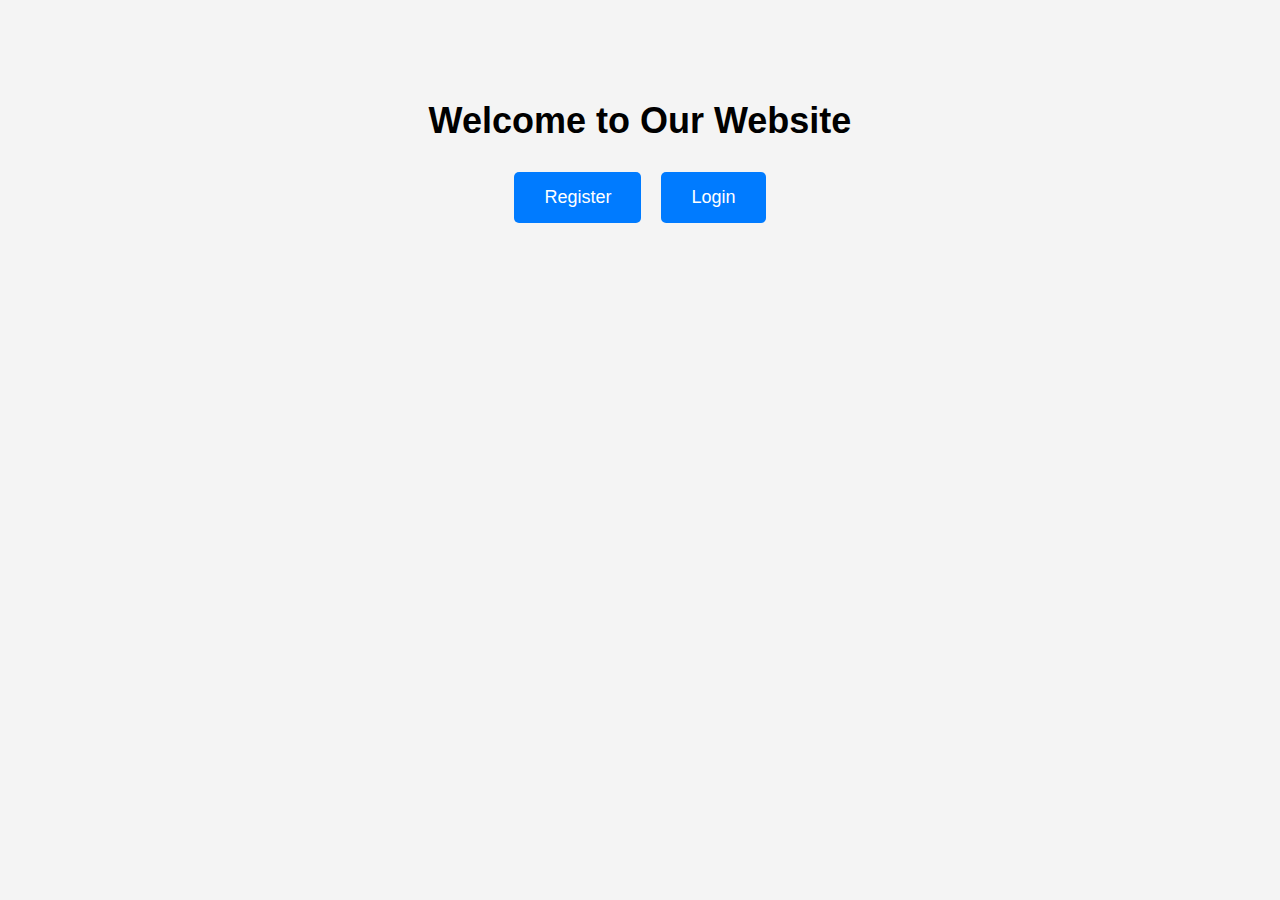
<file: templates/index.html>
<!DOCTYPE html>
<html lang="en">
<head>
    <meta charset="UTF-8">
    <meta name="viewport" content="width=device-width, initial-scale=1.0">
    <title>Welcome to Our Website</title>
    <style>
        body {
            font-family: Arial, sans-serif;
            background-color: #f4f4f4;
            text-align: center;
        }
        
        .container {
            margin-top: 100px;
        }
        
        h1 {
            font-size: 36px;
            margin-bottom: 30px;
        }
        
        .button-container {
            display: flex;
            justify-content: center;
        }
        
        .button {
            padding: 15px 30px;
            margin: 0 10px;
            font-size: 18px;
            text-decoration: none;
            border: none;
            background-color: #007BFF;
            color: #fff;
            border-radius: 5px;
            cursor: pointer;
            transition: background-color 0.3s;
        }
        
        .button:hover {
            background-color: #0056b3;
        }
    </style>
</head>
<body>
    <div class="container">
        <h1>Welcome to Our Website</h1>
        <div class="button-container">
            <a class="button" href="/register">Register</a>
            <a class="button" href="/login">Login</a>
        </div>
    </div>
</body>
</html>
</file>
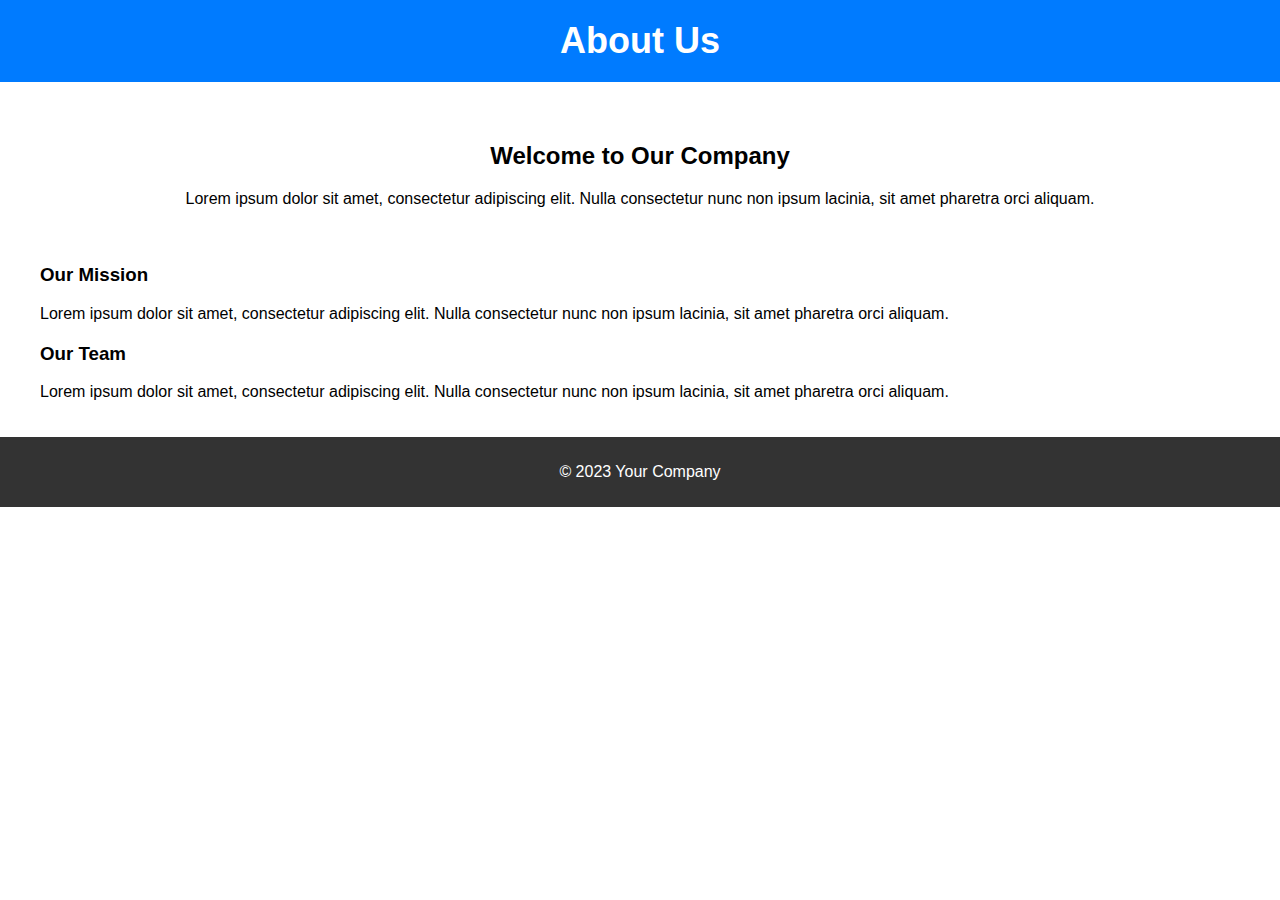
<file: templates/aboutus.html>
<!DOCTYPE html>
<html lang="en">
<head>
    <meta charset="UTF-8">
    <meta name="viewport" content="width=device-width, initial-scale=1.0">
    <title>About Us - Your Company</title>
    <link rel="stylesheet" href="styles.css"> <!-- Link to your CSS file -->
    <style>
        body {
            font-family: Arial, sans-serif;
            margin: 0;
            padding: 0;
        }
        header {
            background-color: #007BFF;
            color: #fff;
            padding: 20px 0;
            text-align: center;
        }
        header h1 {
            font-size: 36px;
            margin: 0;
        }
        nav {
            background-color: #333;
            color: #fff;
            padding: 10px 0;
            text-align: center;
        }
        nav ul {
            list-style: none;
            padding: 0;
            margin: 0;
        }
        nav ul li {
            display: inline;
            margin-right: 20px;
        }
        .container {
            max-width: 1200px;
            margin: 0 auto;
            padding: 20px;
        }
        .content {
            padding: 20px;
            text-align: center;
        }
        .about-section {
            margin-top: 20px;
        }
        footer {
            background-color: #333;
            color: #fff;
            text-align: center;
            padding: 10px 0;
        }
    </style>
</head>
<body>
    <header>
        <h1>About Us</h1>
    </header>
    
    <div class="container">
        <div class="content">
            <h2>Welcome to Our Company</h2>
            <p>Lorem ipsum dolor sit amet, consectetur adipiscing elit. Nulla consectetur nunc non ipsum lacinia, sit amet pharetra orci aliquam.</p>
        </div>
        <div class="about-section">
            <h3>Our Mission</h3>
            <p>Lorem ipsum dolor sit amet, consectetur adipiscing elit. Nulla consectetur nunc non ipsum lacinia, sit amet pharetra orci aliquam.</p>
        </div>
        <div class="about-section">
            <h3>Our Team</h3>
            <p>Lorem ipsum dolor sit amet, consectetur adipiscing elit. Nulla consectetur nunc non ipsum lacinia, sit amet pharetra orci aliquam.</p>
        </div>
    </div>
    <footer>
        <p>&copy; 2023 Your Company</p>
    </footer>
</body>
</html>
</file>
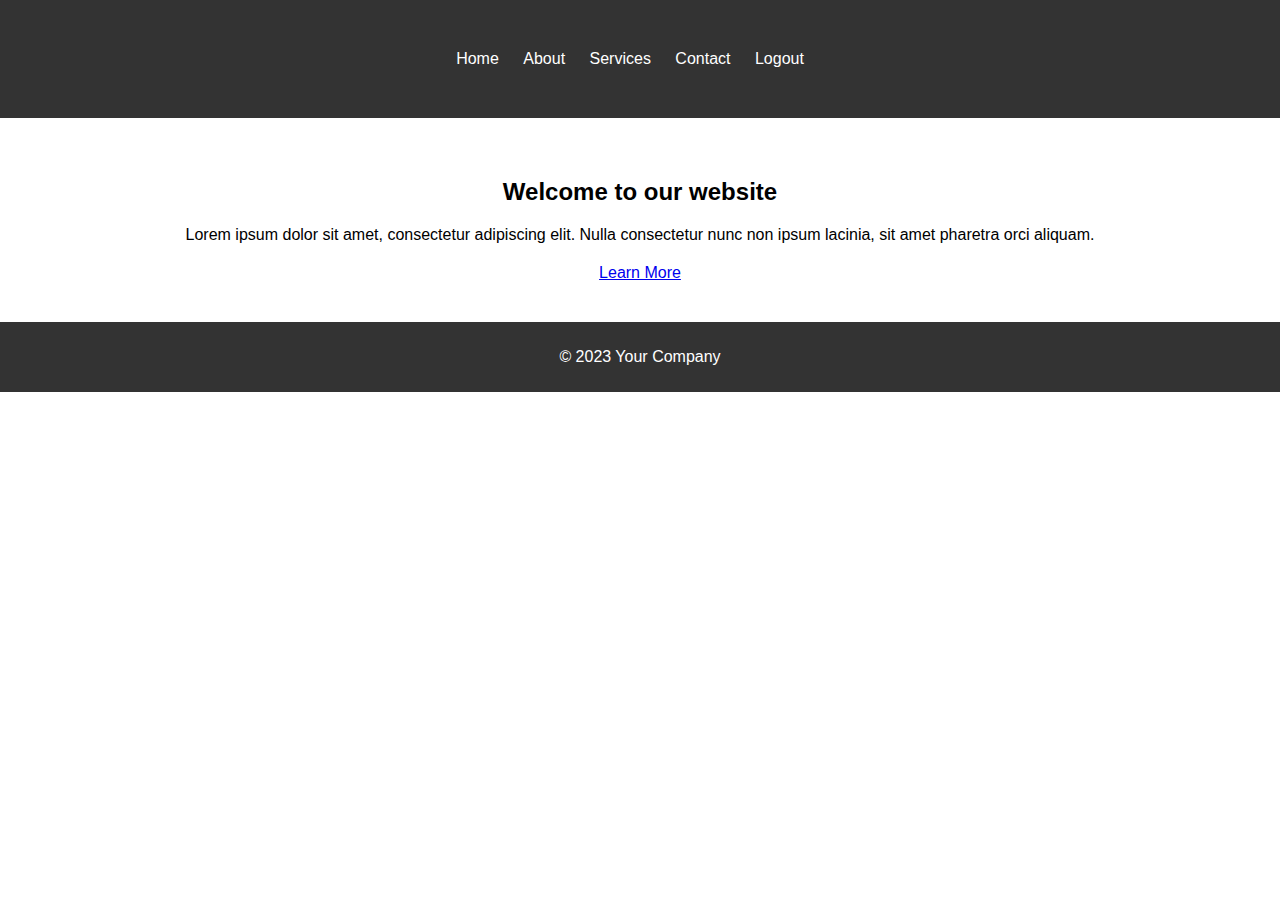
<file: templates/home.html>
<!DOCTYPE html>
<html lang="en">
<head>
    <meta charset="UTF-8">
    <meta name="viewport" content="width=device-width, initial-scale=1.0">
    <title>Your Website</title>
    <link rel="stylesheet" href="styles.css"> <!-- Link to your CSS file -->
    <style>
        body {
            font-family: Arial, sans-serif;
            margin: 0;
            padding: 0;
        }
        header h1 {
            font-size: 36px;
            margin: 0;
        }
        nav {
            background-color: #333;
            color: #fff;
            padding: 10px 0;
            text-align: center;
        }
        nav ul {
            list-style: none;
            padding: 0;
            margin: 0;
        }
        nav ul li {
            display: inline;
            margin-right: 20px;
        }
        .container {
            max-width: 1200px;
            margin: 0 auto;
            padding: 20px;
        }
        .content {
            padding: 20px;
            text-align: center;
        }
        .call-to-action {
            margin-top: 20px;
        }
        footer {
            background-color: #333;
            color: #fff;
            text-align: center;
            padding: 10px 0;
        }
    </style>
</head>
<body>
    <header>
        <nav>
            <div class="container">
                <ul>
                
                    <li><a href="/home">Home</a></li>
                    <li><a href="/aboutus">About</a></li>
                    <li><a href="services.html">Services</a></li>
                    <li><a href="contact.html">Contact</a></li>
                    <li><a href="/logout">Logout</a></li>
                </ul>
            </div>
        </nav>
    </header>
   
    <div class="container">
        <div class="content">
            <h2>Welcome to our website</h2>
            <p>Lorem ipsum dolor sit amet, consectetur adipiscing elit. Nulla consectetur nunc non ipsum lacinia, sit amet pharetra orci aliquam.</p>
            <div class="call-to-action">
                <a href="#" class="btn">Learn More</a>
            </div>
        </div>
    </div>
    <footer>
        <p>&copy; 2023 Your Company</p>
    </footer>
</body>
</html>
</file>
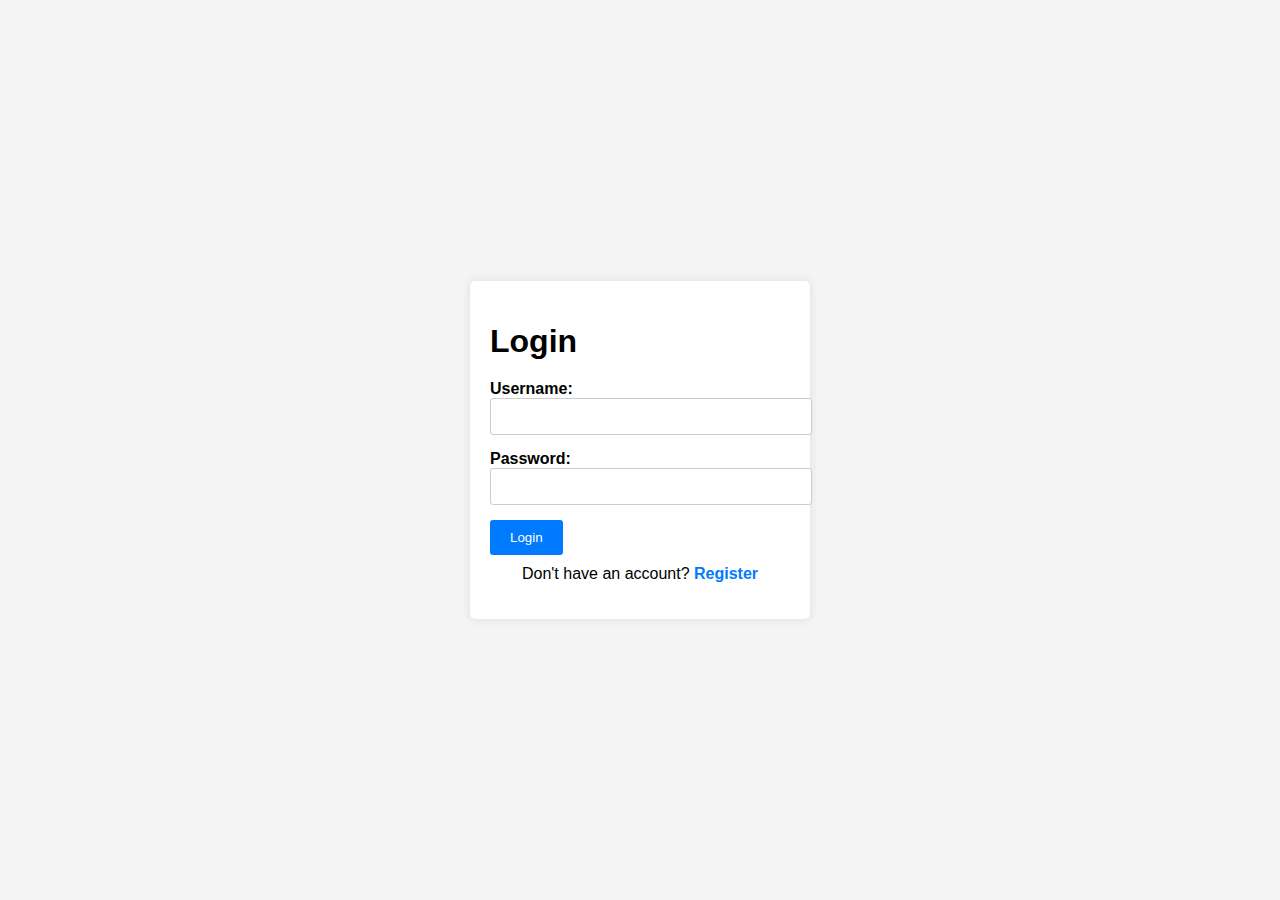
<file: templates/login.html>
<!DOCTYPE html>
<html lang="en">
<head>
    <meta charset="UTF-8">
    <meta name="viewport" content="width=device-width, initial-scale=1.0">
    <title>Login</title>
    <style>
        body {
            font-family: Arial, sans-serif;
            background-color: #f4f4f4;
            margin: 0;
            padding: 0;
            display: flex;
            justify-content: center;
            align-items: center;
            height: 100vh;
        }
        
        .container {
            background-color: #fff;
            border-radius: 5px;
            box-shadow: 0 0 10px rgba(0, 0, 0, 0.1);
            padding: 20px;
            width: 300px;
        }
        
        .form {
            display: flex;
            flex-direction: column;
            align-items: center;
        }
        
        h1 {
            margin-bottom: 20px;
        }
        
        label {
            font-weight: bold;
            margin-bottom: 5px;
        }
        
        input[type="text"],
        input[type="password"] {
            width: 100%;
            padding: 10px;
            margin-bottom: 15px;
            border: 1px solid #ccc;
            border-radius: 3px;
        }
        
        button {
            background-color: #007BFF;
            color: #fff;
            border: none;
            padding: 10px 20px;
            cursor: pointer;
            border-radius: 3px;
        }
        
        .message {
            margin-top: 10px;
            text-align: center;
        }
        
        a {
            color: #007BFF;
            text-decoration: none;
            font-weight: bold;
        }
    </style>
</head>
<body>
    <div class="container">
        <h1>Login</h1>
        <form method="POST" action="/login"> <!-- Use POST method and /login route -->
            <label for="username">Username:</label>
            <input type="text" id="username" name="username" required>
            <label for="password">Password:</label>
            <input type="password" id="password" name="password" required>
            <button type="submit">Login</button>
        </form>
        <p class="message">Don't have an account? <a href="/register">Register</a></p>
    </div>
</body>
</html>
</file>
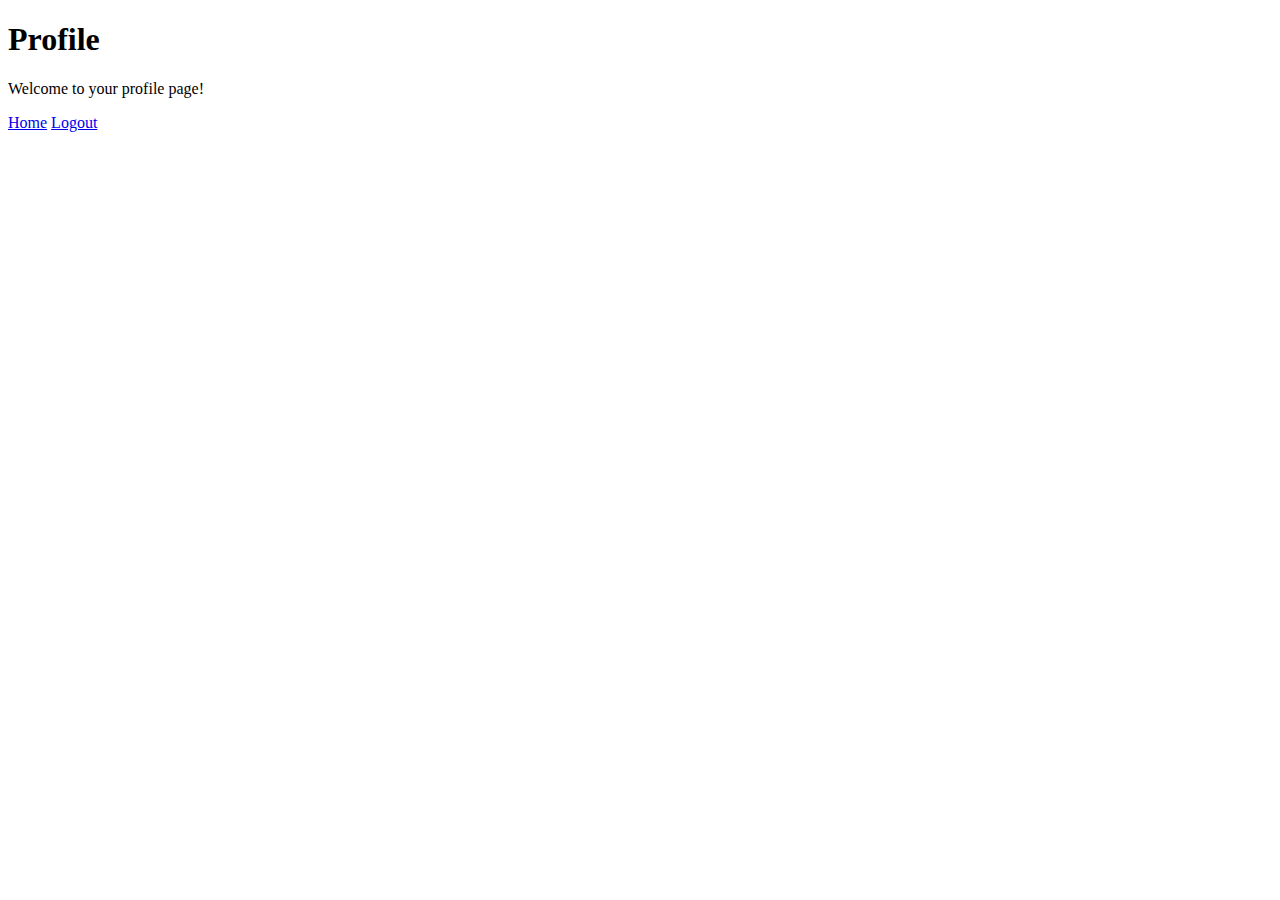
<file: templates/profile.html>
<!DOCTYPE html>
<html lang="en">
<head>
    <meta charset="UTF-8">
    <meta name="viewport" content="width=device-width, initial-scale=1.0">
    <title>Profile</title>
</head>
<body>
    <div class="container">
        <h1>Profile</h1>
        <p>Welcome to your profile page!</p>
        <a href="/home">Home</a>
        <a href="/logout">Logout</a>
    </div>
</body>
</html>
</file>
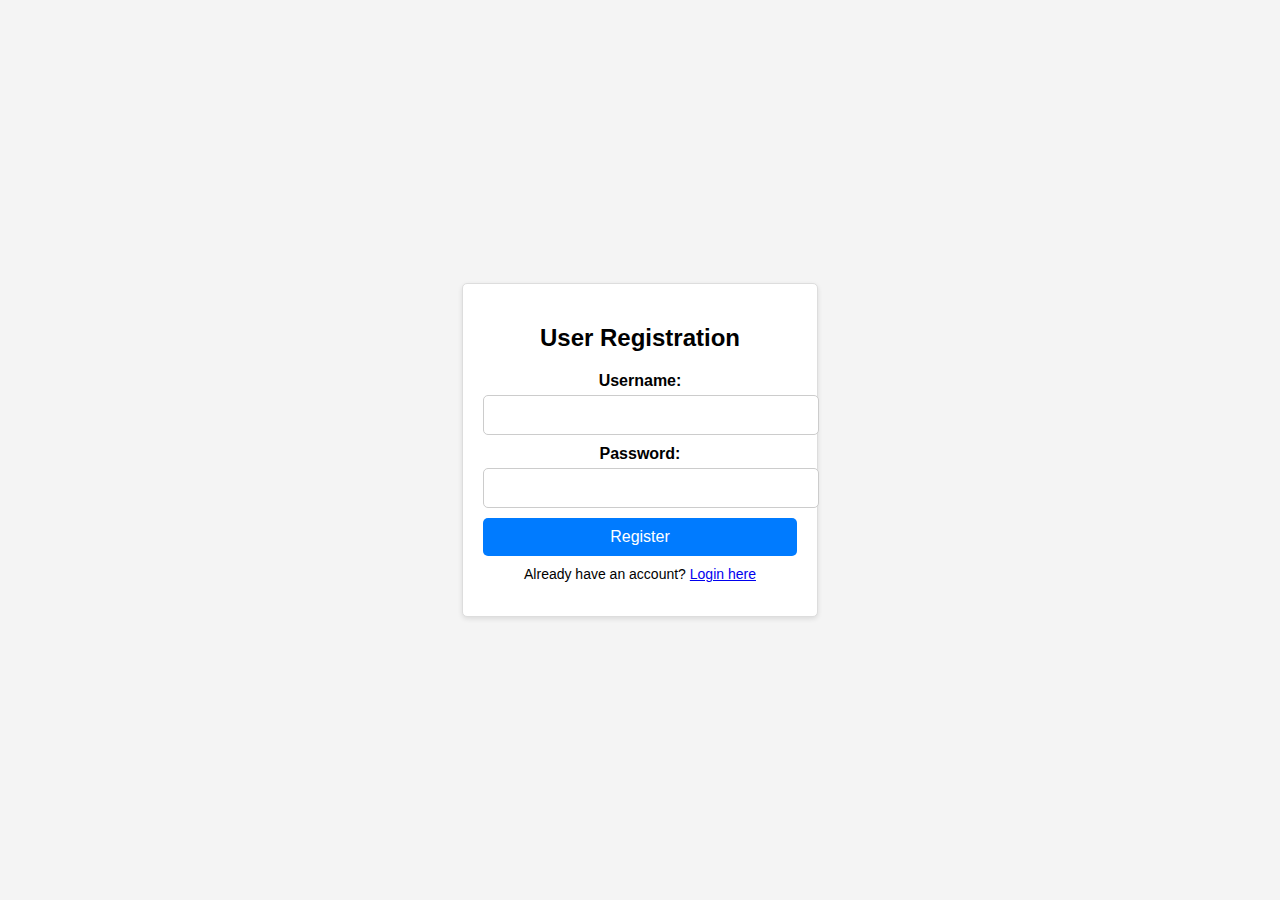
<file: templates/register.html>
<!DOCTYPE html>
<html lang="en">
<head>
    <meta charset="UTF-8">
    <meta name="viewport" content="width=device-width, initial-scale=1.0">
    <title>User Registration</title>
    <style>
        body {
            font-family: Arial, sans-serif;
            background-color: #f4f4f4;
            margin: 0;
            padding: 0;
            display: flex;
            justify-content: center;
            align-items: center;
            height: 100vh;
        }
        .container {
            max-width: 400px;
            background-color: #fff;
            border: 1px solid #ddd;
            border-radius: 5px;
            box-shadow: 0 2px 5px rgba(0, 0, 0, 0.1);
            padding: 20px;
            text-align: center;
        }
        h2 {
            font-size: 24px;
            margin-bottom: 20px;
        }
        label {
            font-weight: bold;
            display: block;
            margin-bottom: 5px;
        }
        input[type="text"],
        input[type="password"] {
            width: 100%;
            padding: 10px;
            margin-bottom: 10px;
            border: 1px solid #ccc;
            border-radius: 5px;
            font-size: 16px;
        }
        button {
            width: 100%;
            padding: 10px;
            background-color: #007BFF;
            color: #fff;
            border: none;
            border-radius: 5px;
            cursor: pointer;
            font-size: 16px;
        }
        button:hover {
            background-color: #0056b3;
        }
        .login-link {
            margin-top: 10px;
            font-size: 14px;
        }
    </style>
</head>
<body>
    <div class="container">
        <h2>User Registration</h2>
        <form action="/register" method="post">
            <label for="username">Username:</label>
            <input type="text" id="username" name="username" required>
            
            <label for="password">Password:</label>
            <input type="password" id="password" name="password" required>

            <button type="submit">Register</button>
        </form>
        <p class="login-link">Already have an account? <a href="/login">Login here</a></p>
    </div>
</body>
</html>
</file>
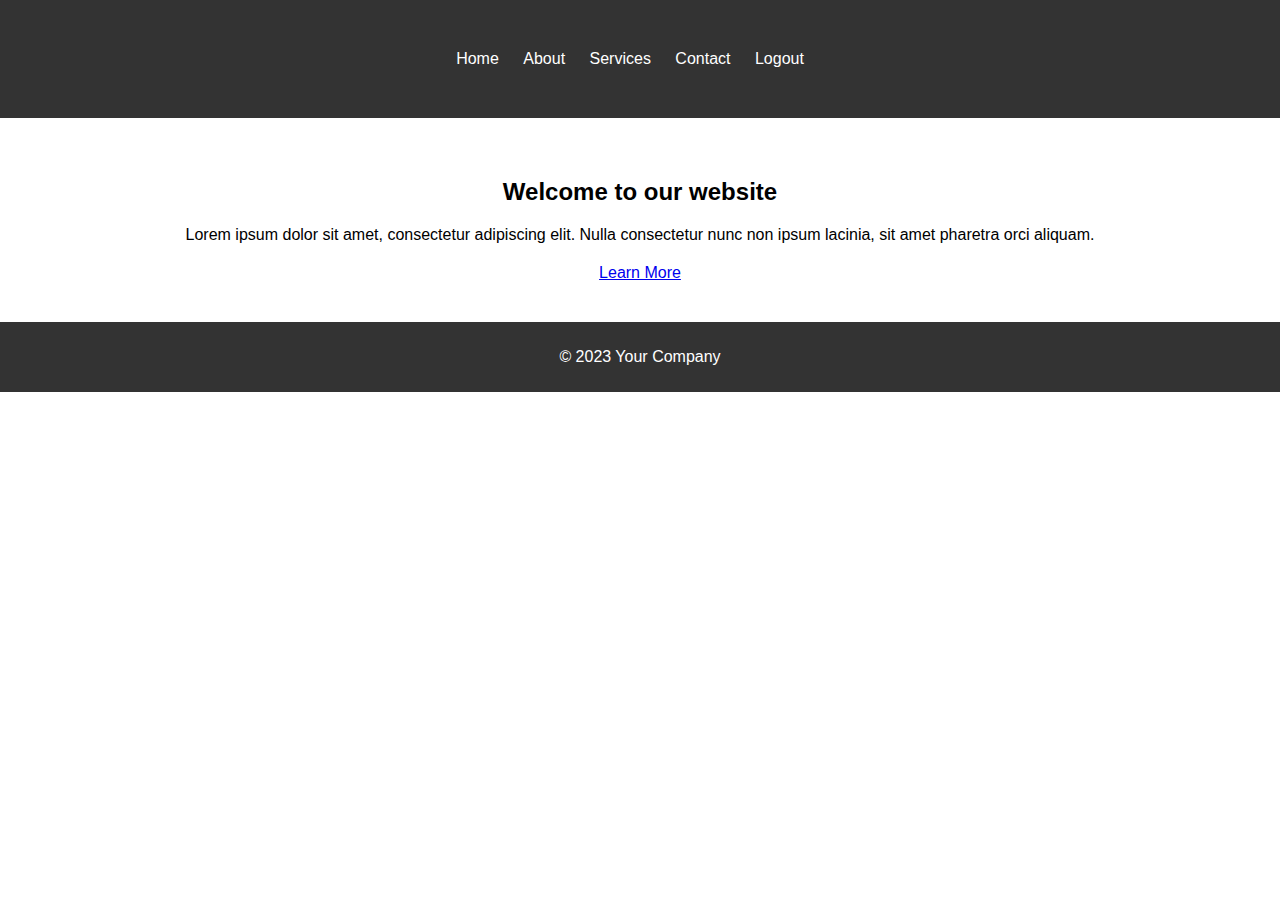
<file: templates/test.html>
<!DOCTYPE html>
<html lang="en">
<head>
    <meta charset="UTF-8">
    <meta name="viewport" content="width=device-width, initial-scale=1.0">
    <title>Your Website</title>
    <link rel="stylesheet" href="styles.css"> <!-- Link to your CSS file -->
    <style>
        body {
            font-family: Arial, sans-serif;
            margin: 0;
            padding: 0;
        }
        header h1 {
            font-size: 36px;
            margin: 0;
        }
        nav {
            background-color: #333;
            color: #fff;
            padding: 10px 0;
            text-align: center;
        }
        nav ul {
            list-style: none;
            padding: 0;
            margin: 0;
        }
        nav ul li {
            display: inline;
            margin-right: 20px;
        }
        .container {
            max-width: 1200px;
            margin: 0 auto;
            padding: 20px;
        }
        .content {
            padding: 20px;
            text-align: center;
        }
        .call-to-action {
            margin-top: 20px;
        }
        footer {
            background-color: #333;
            color: #fff;
            text-align: center;
            padding: 10px 0;
        }
    </style>
</head>
<body>
    <header>
        <nav>
            <div class="container">
                <ul>
                
                    <li><a href="index.html">Home</a></li>
                    <li><a href="about.html">About</a></li>
                    <li><a href="services.html">Services</a></li>
                    <li><a href="contact.html">Contact</a></li>
                    <li><a href="/logout">Logout</a></li>
                </ul>
            </div>
        </nav>
    </header>
   
    <div class="container">
        <div class="content">
            <h2>Welcome to our website</h2>
            <p>Lorem ipsum dolor sit amet, consectetur adipiscing elit. Nulla consectetur nunc non ipsum lacinia, sit amet pharetra orci aliquam.</p>
            <div class="call-to-action">
                <a href="#" class="btn">Learn More</a>
            </div>
        </div>
    </div>
    <footer>
        <p>&copy; 2023 Your Company</p>
    </footer>
</body>
</html>
</file>
<file: templates/styles.css>
/* Apply styles to the <header> element */
header {
    background-color: #333; /* Background color */
    color: #fff; /* Text color */
    padding: 20px; /* Padding around the header content */
    text-align: center; /* Center-align text */
}

/* Style the navigation menu */
nav ul {
    list-style-type: none; /* Remove list bullets */
    padding: 0;
}

nav li {
    display: inline; /* Display menu items horizontally */
    margin-right: 20px; /* Space between menu items */
}

nav a {
    text-decoration: none; /* Remove underlines from links */
    color: #fff; /* Link text color */
}
</file>
